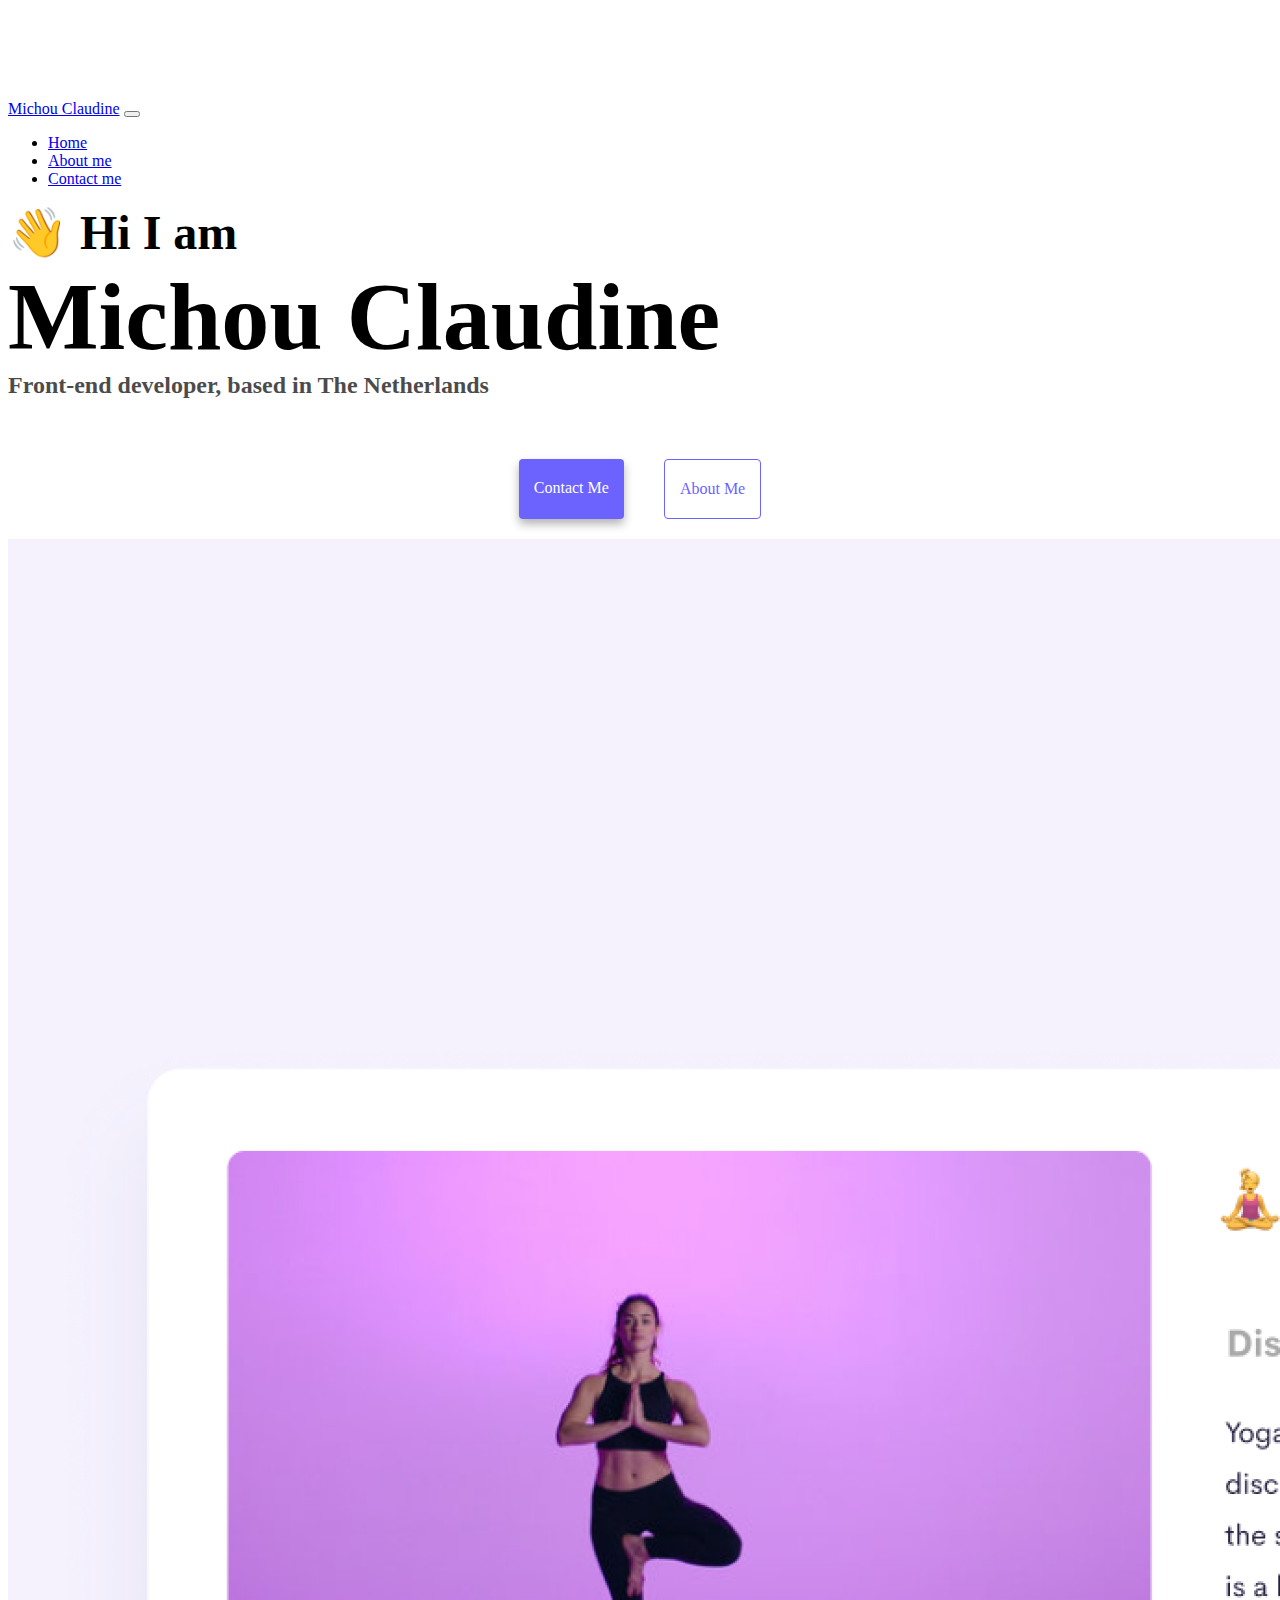
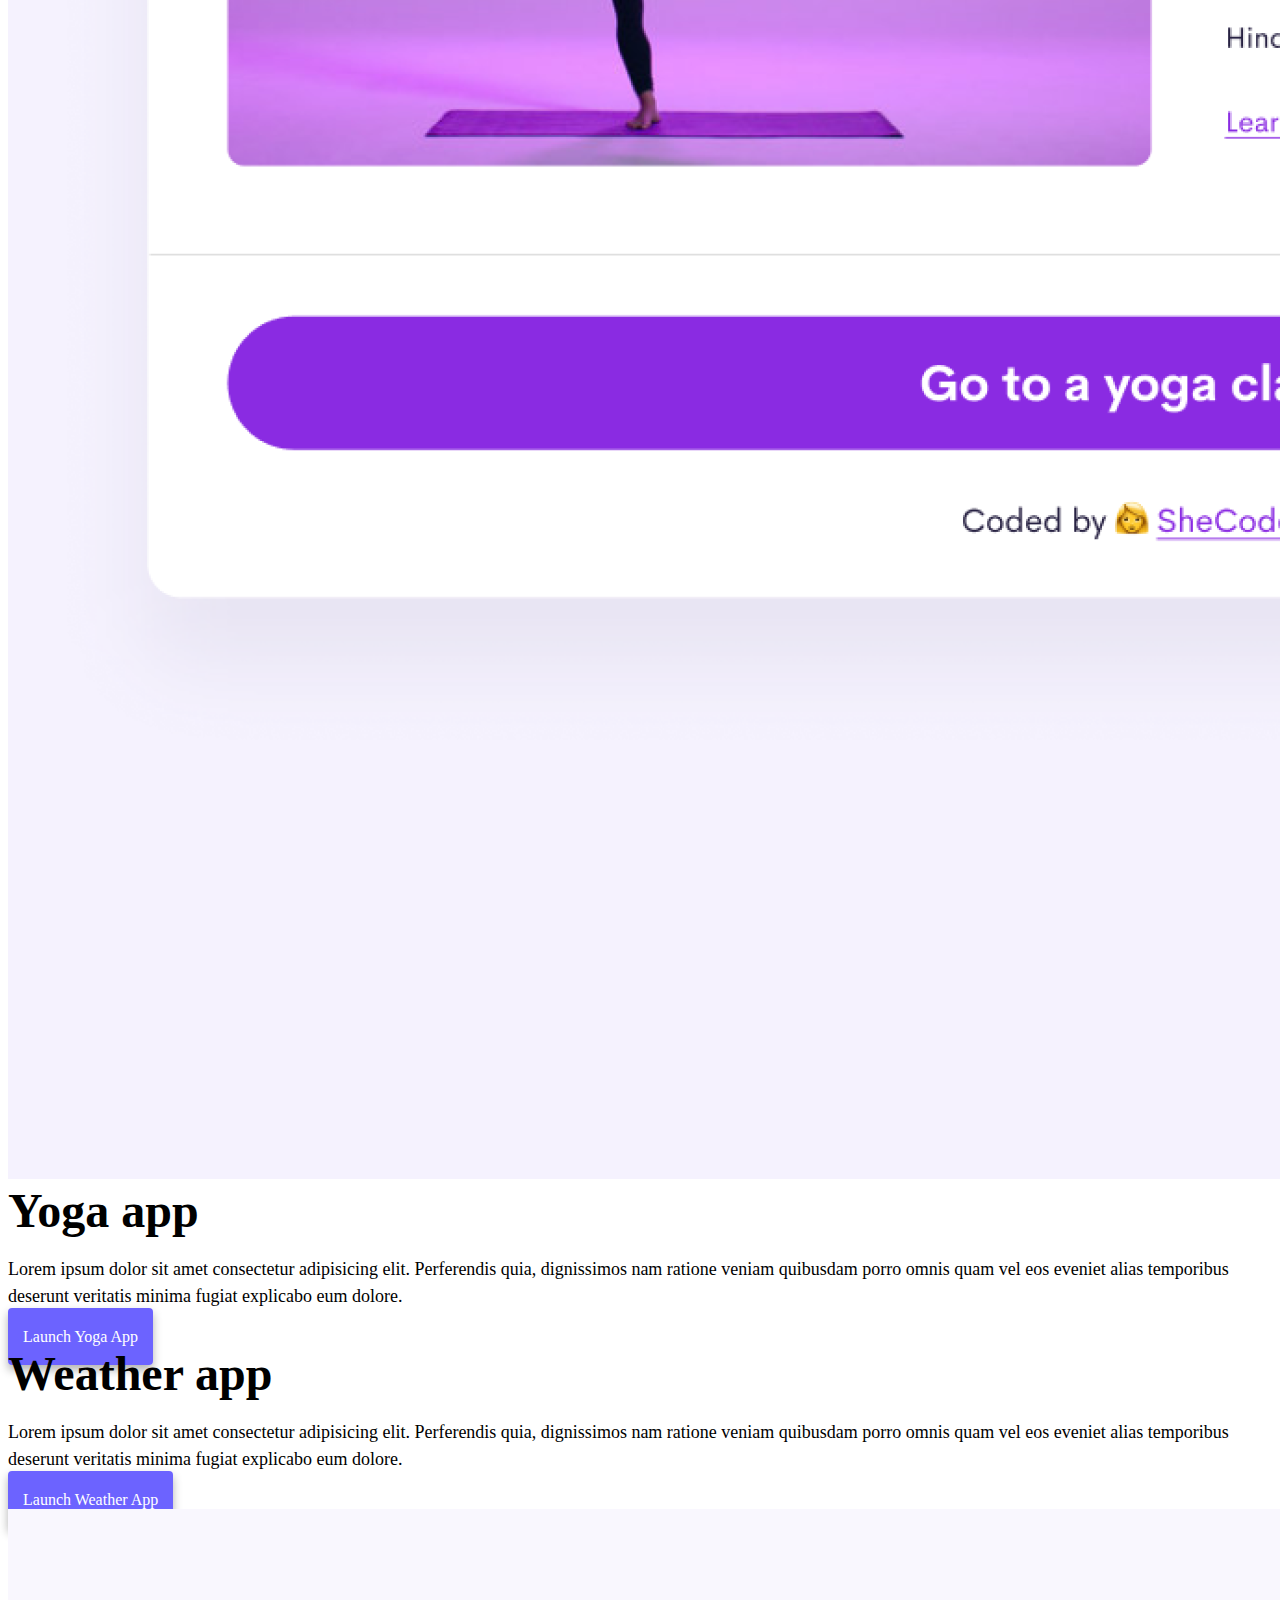
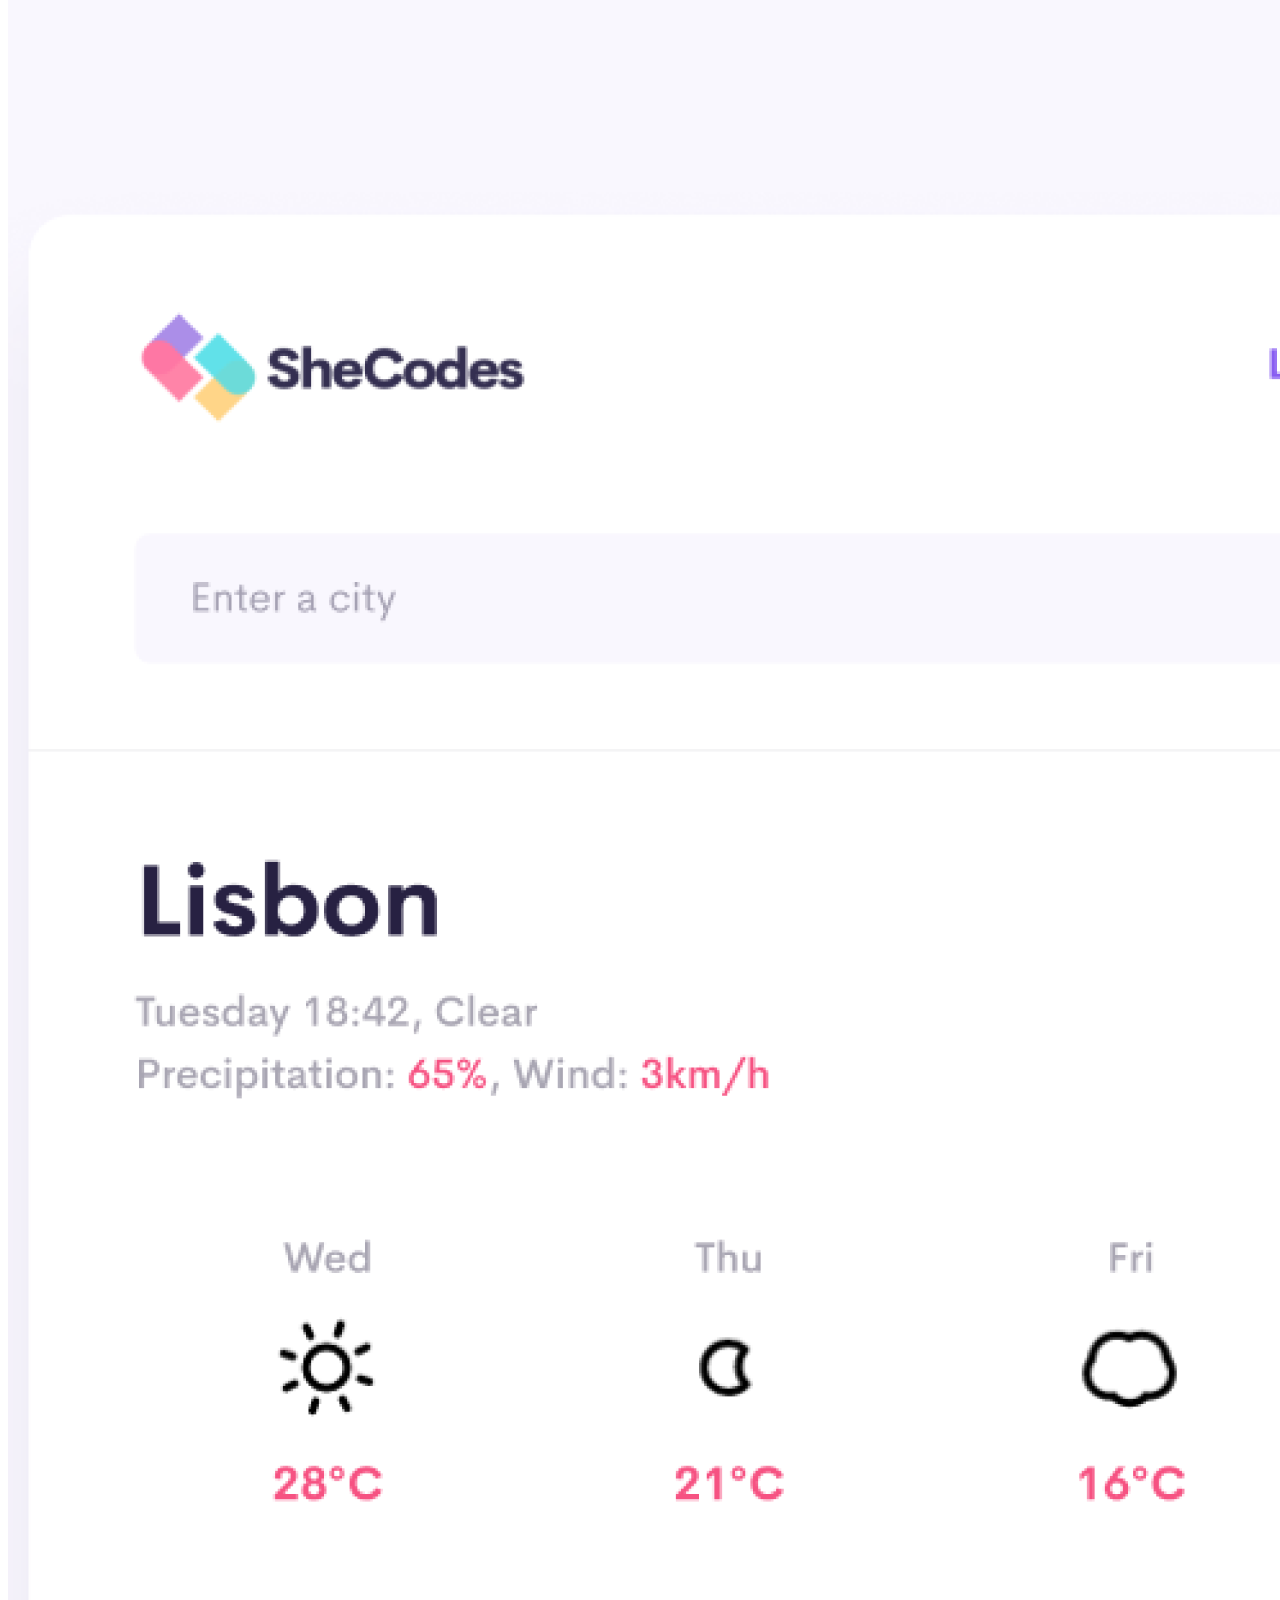
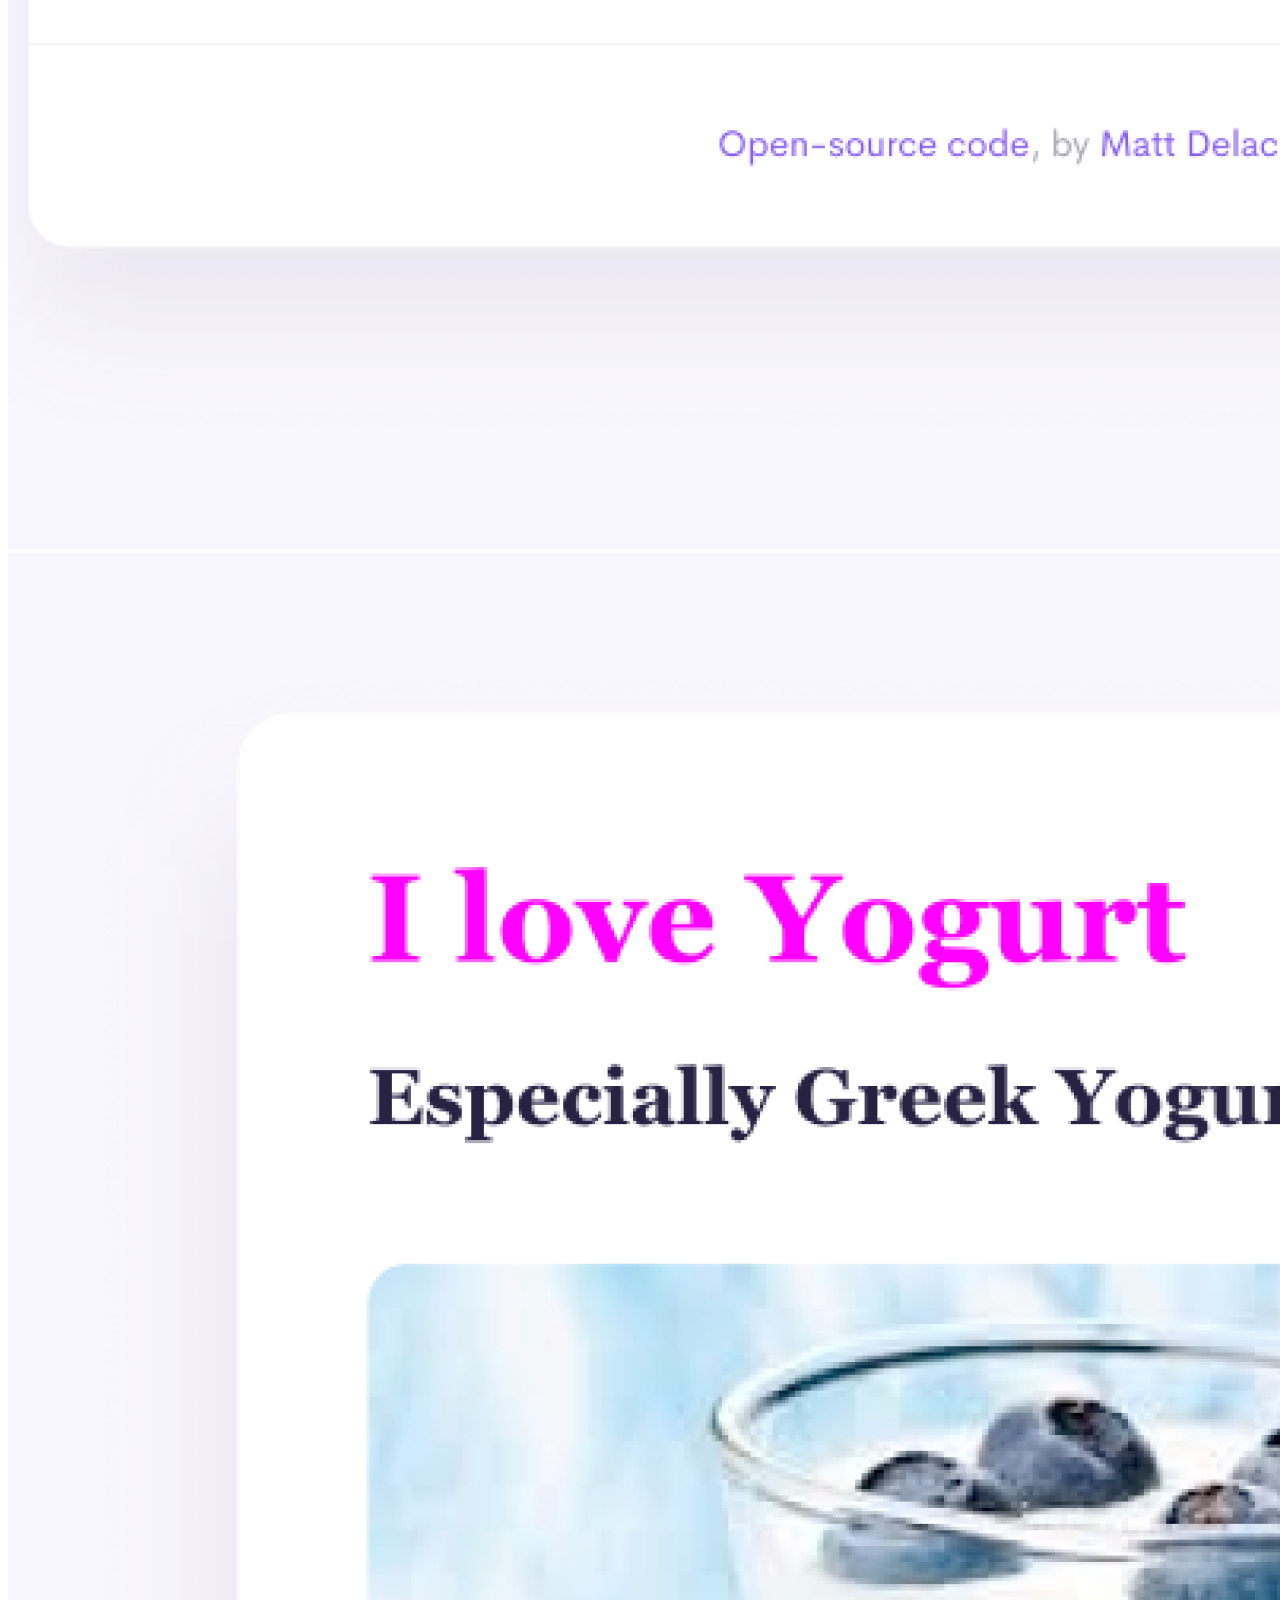
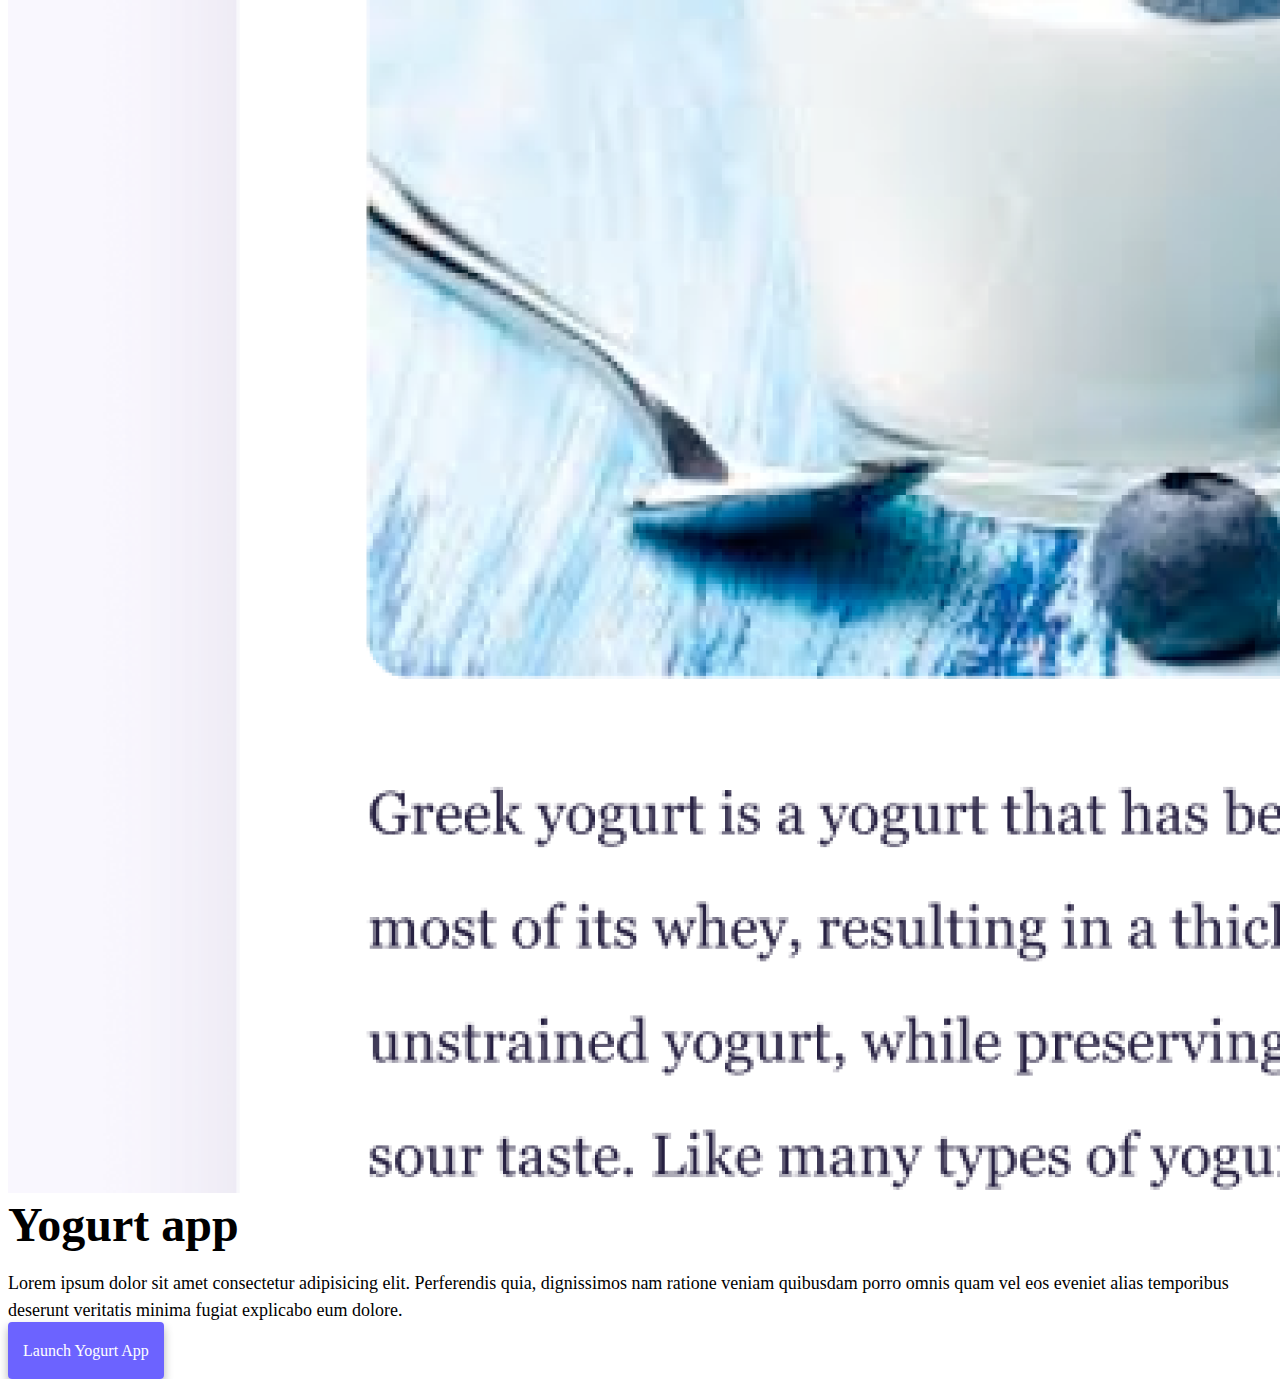
<file: index.html>
<!DOCTYPE html>
<html lang="en">
  <head>
    <meta charset="UTF-8" />
    <meta http-equiv="X-UA-Compatible" content="IE=edge" />
    <meta name="viewport" content="width=device-width, initial-scale=1.0" />
    <meta
      name="description"
      content="Michou Claudine is a front-end developer and product owner based in The Netherlands."
    />
    <title>Front-end developer - Michou Claudine</title>
    <link
      href="https://cdn.jsdelivr.net/npm/bootstrap@5.0.0-beta2/dist/css/bootstrap.min.css"
      rel="stylesheet"
      integrity="sha384-BmbxuPwQa2lc/FVzBcNJ7UAyJxM6wuqIj61tLrc4wSX0szH/Ev+nYRRuWlolflfl"
      crossorigin="anonymous"
    />
    <script
      src="https://cdn.jsdelivr.net/npm/bootstrap@5.0.0-beta2/dist/js/bootstrap.bundle.min.js"
      integrity="sha384-b5kHyXgcpbZJO/tY9Ul7kGkf1S0CWuKcCD38l8YkeH8z8QjE0GmW1gYU5S9FOnJ0"
      crossorigin="anonymous"
    ></script>
    <link rel="stylesheet" href="/style.css" />
  </head>
  <body>
    <nav class="navbar navbar-expand-lg navbar-light bg-light fixed-top">
      <div class="container">
        <a class="navbar-brand" href="/index.html">Michou Claudine</a>
        <button
          class="navbar-toggler"
          type="button"
          data-bs-toggle="collapse"
          data-bs-target="#navbarNav"
          aria-controls="navbarNav"
          aria-expanded="false"
          aria-label="Toggle navigation"
        >
          <span class="navbar-toggler-icon"></span>
        </button>
        <div class="collapse navbar-collapse" id="navbarNav">
          <ul class="navbar-nav">
            <li class="nav-item">
              <a
                class="nav-link active"
                aria-current="page"
                href="/index.html"
                title="Homepage"
                >Home</a
              >
            </li>
            <li class="nav-item">
              <a
                class="nav-link"
                href="/about.html"
                title="About Michou Claudine"
                >About me</a
              >
            </li>
            <li class="nav-item">
              <a
                class="nav-link"
                href="/about.html#contact"
                title="Contact Michou Claudine"
                >Contact me</a
              >
            </li>
          </ul>
        </div>
      </div>
    </nav>
    <h2 class="text-center">👋 Hi I am</h2>
    <h1 class="text-center">Michou Claudine</h1>
    <h3 class="text-center">Front-end developer, based in The Netherlands</h3>
    <div class="navigation-links mb-5">
      <a
        href="/about.html#contact"
        class="primary-link"
        title="Contact Michou Claudine"
        >Contact me</a
      >
      <a href="/about.html" class="secondary-link" title="About Michou Claudine"
        >About me</a
      >
    </div>
    <div class="container">
      <div class="row">
        <div class="col-6">
          <img
            src="/images/yoga.png"
            alt="yoga app"
            class="img-fluid rounded"
          />
        </div>
        <div class="col-6">
          <h2 class="mb-3">Yoga app</h2>
          <p>
            Lorem ipsum dolor sit amet consectetur adipisicing elit. Perferendis
            quia, dignissimos nam ratione veniam quibusdam porro omnis quam vel
            eos eveniet alias temporibus deserunt veritatis minima fugiat
            explicabo eum dolore.
          </p>
          <div class="mt-5">
            <a href="#" class="primary-link" title="Yoga website"
              >Launch Yoga App</a
            >
          </div>
        </div>
      </div>
      <div class="row mt-5">
        <div class="col-6">
          <h2 class="mb-3">Weather app</h2>
          <p>
            Lorem ipsum dolor sit amet consectetur adipisicing elit. Perferendis
            quia, dignissimos nam ratione veniam quibusdam porro omnis quam vel
            eos eveniet alias temporibus deserunt veritatis minima fugiat
            explicabo eum dolore.
          </p>
          <div class="mt-5">
            <a href="#" class="primary-link" title="Weather website"
              >Launch Weather App</a
            >
          </div>
        </div>
        <div class="col-6">
          <img
            src="/images/weather.png"
            alt="weather app"
            class="img-fluid rounded"
          />
        </div>
      </div>
      <div class="row mt-5">
        <div class="col-6">
          <img
            src="/images/yogurt.png"
            alt="yogurt website"
            class="img-fluid rounded"
          />
        </div>
        <div class="col-6">
          <h2 class="mb-3">Yogurt app</h2>
          <p>
            Lorem ipsum dolor sit amet consectetur adipisicing elit. Perferendis
            quia, dignissimos nam ratione veniam quibusdam porro omnis quam vel
            eos eveniet alias temporibus deserunt veritatis minima fugiat
            explicabo eum dolore.
          </p>
          <div class="mt-5">
            <a href="#" class="primary-link" title="Yogurt website"
              >Launch Yogurt App</a
            >
          </div>
        </div>
      </div>
    </div>
  </body>
</html>
</file>
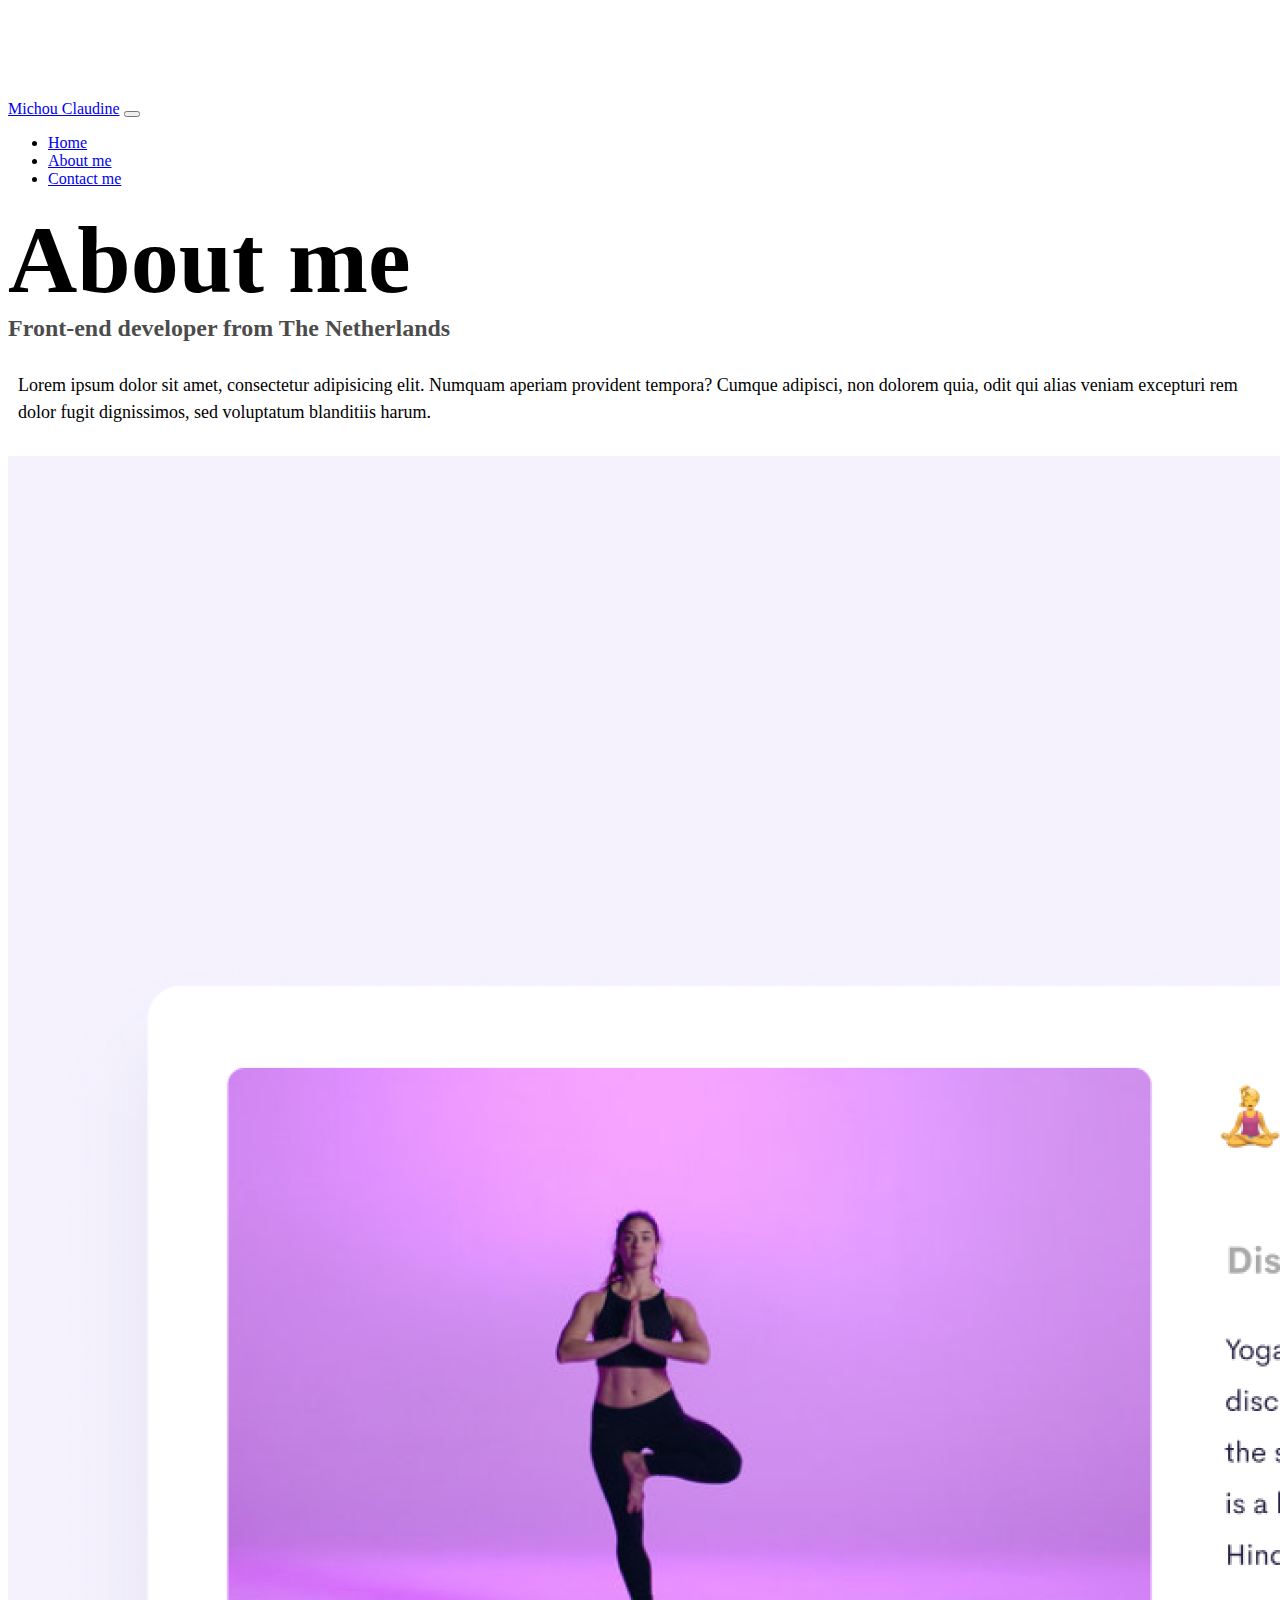
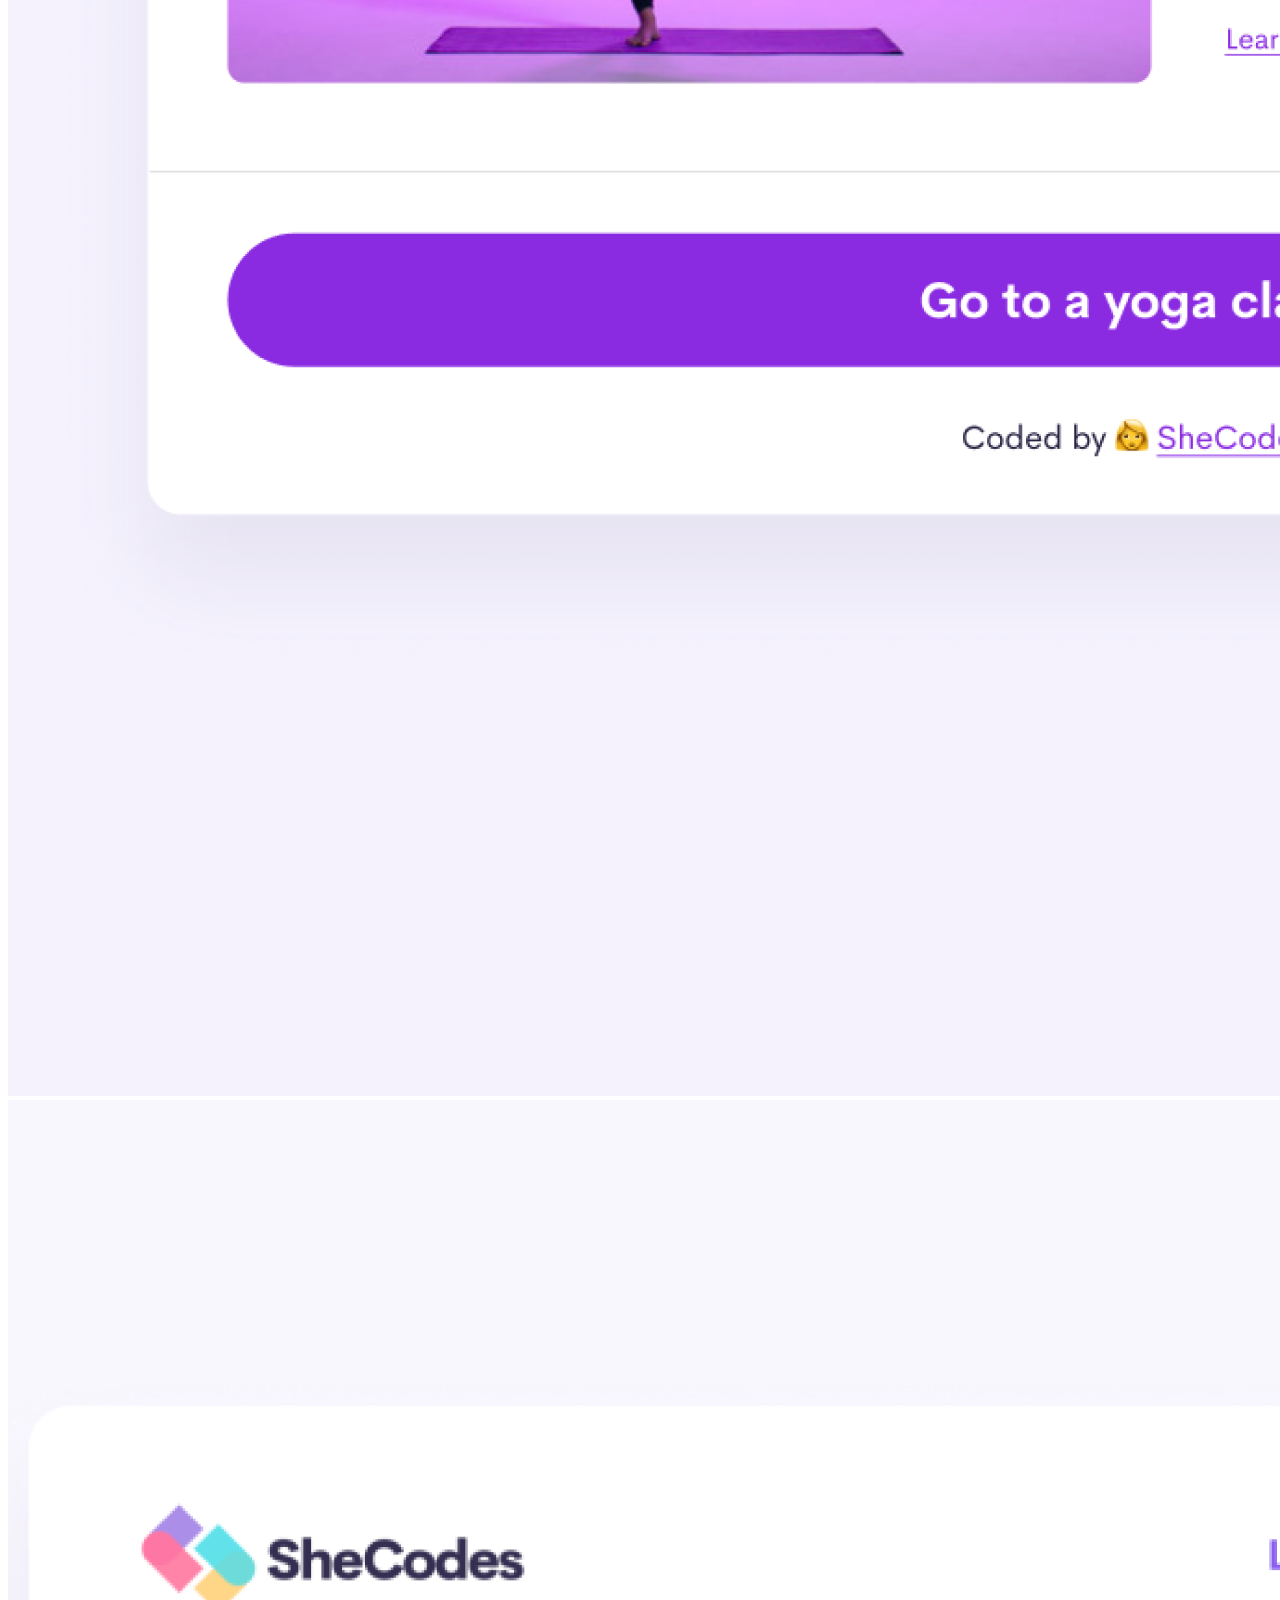
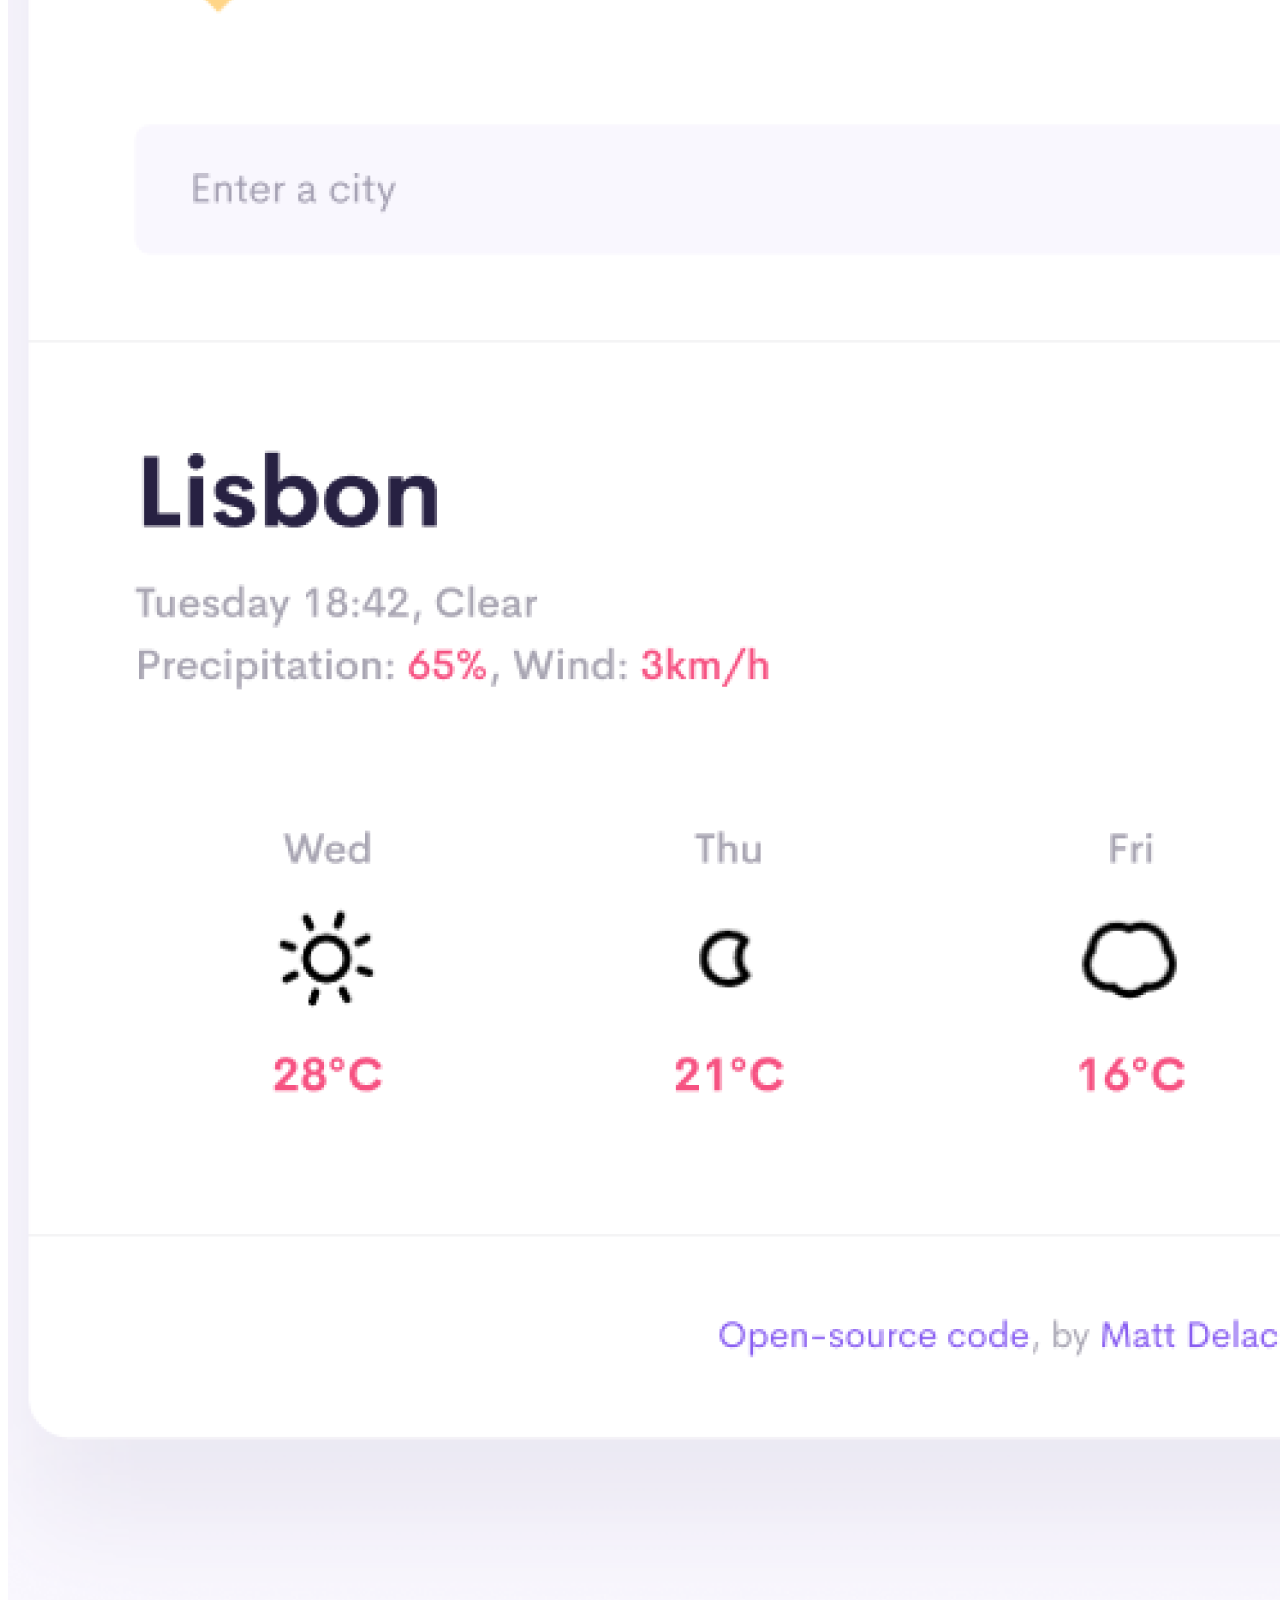
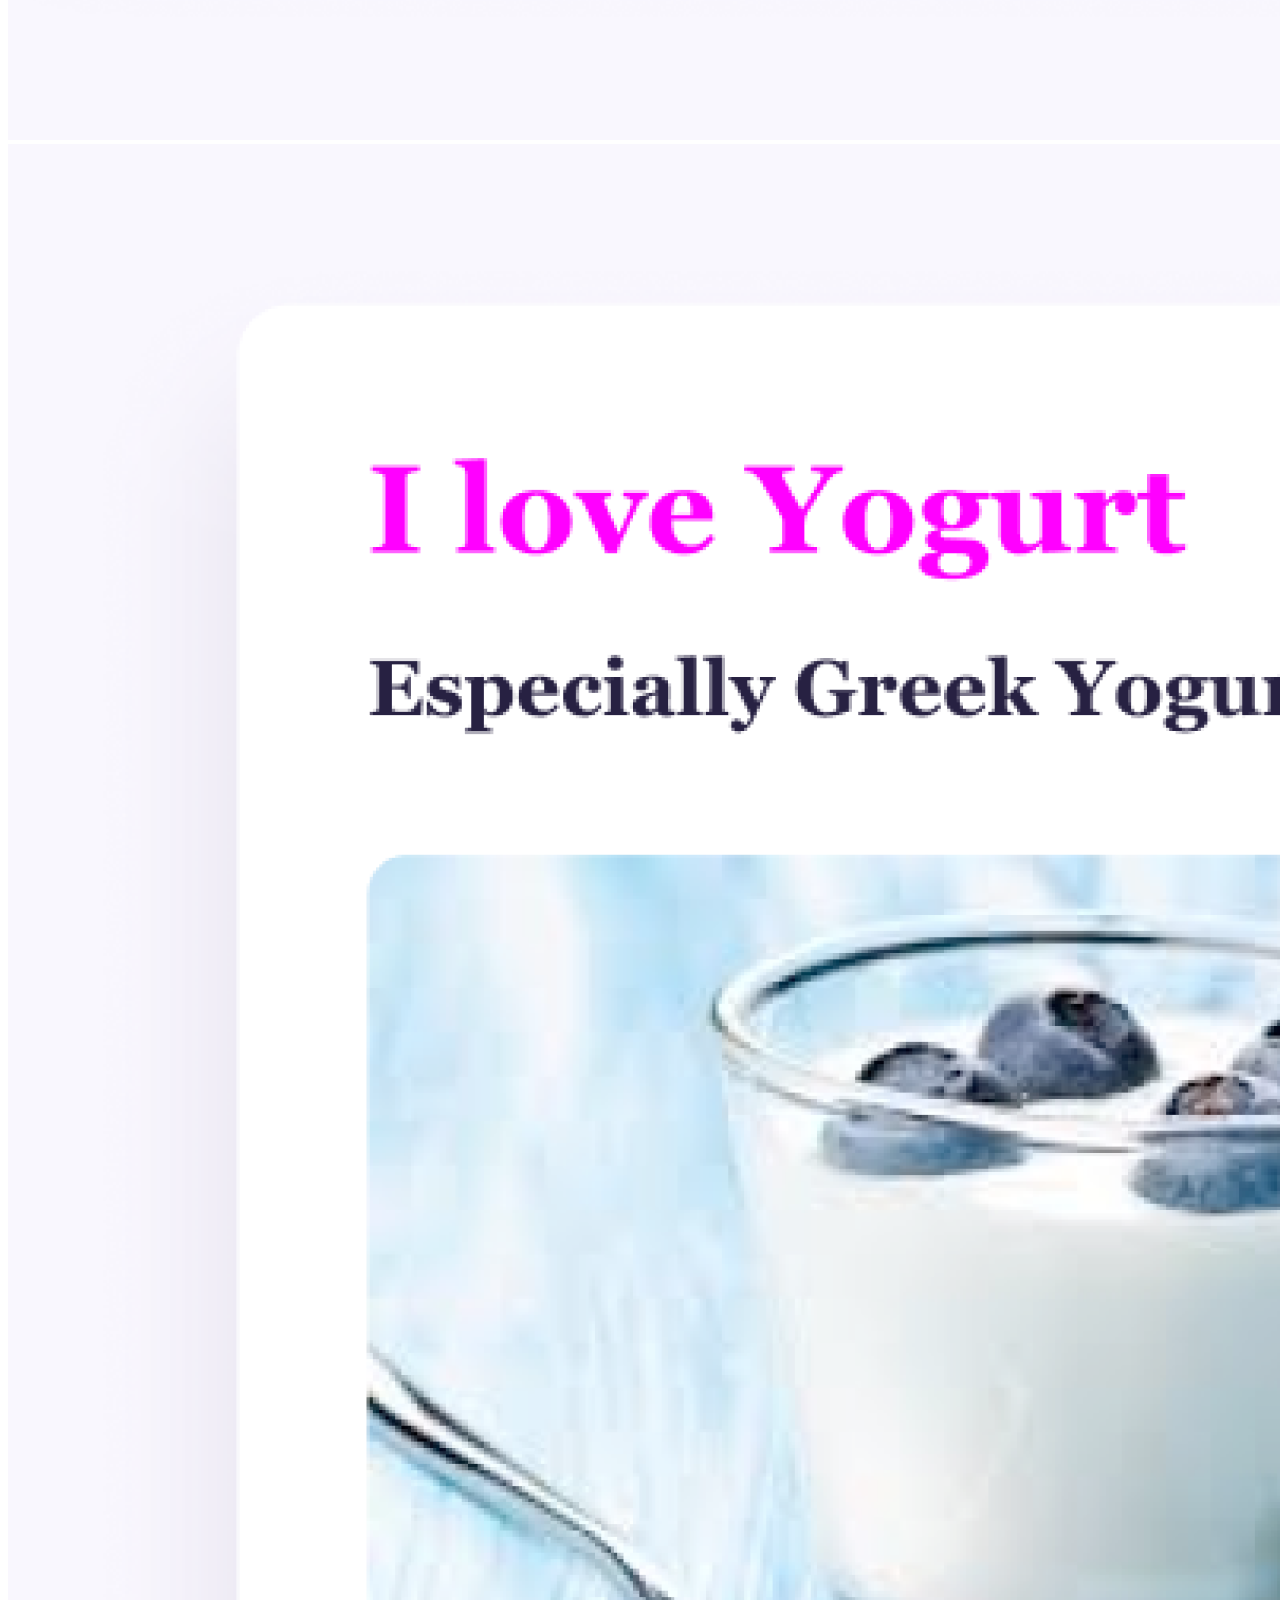
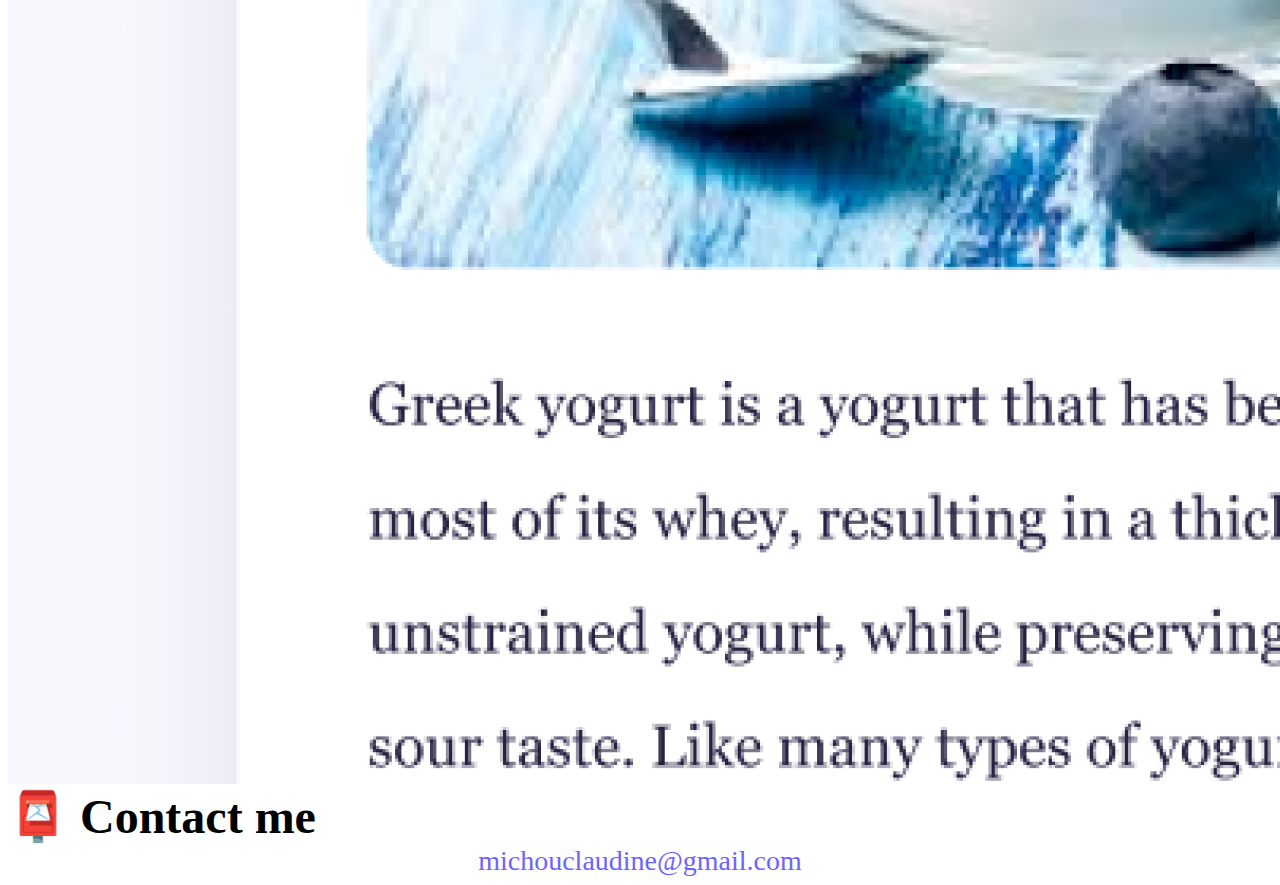
<file: about.html>
<!DOCTYPE html>
<html lang="en">
  <head>
    <meta charset="UTF-8" />
    <meta http-equiv="X-UA-Compatible" content="IE=edge" />
    <meta name="viewport" content="width=device-width, initial-scale=1.0" />
    <meta
      name="description"
      content="Michou Claudine is a front-end developer and product owner based in The Netherlands."
    />
    <link
      href="https://cdn.jsdelivr.net/npm/bootstrap@5.0.0-beta2/dist/css/bootstrap.min.css"
      rel="stylesheet"
      integrity="sha384-BmbxuPwQa2lc/FVzBcNJ7UAyJxM6wuqIj61tLrc4wSX0szH/Ev+nYRRuWlolflfl"
      crossorigin="anonymous"
    />
    <script
      src="https://cdn.jsdelivr.net/npm/bootstrap@5.0.0-beta2/dist/js/bootstrap.bundle.min.js"
      integrity="sha384-b5kHyXgcpbZJO/tY9Ul7kGkf1S0CWuKcCD38l8YkeH8z8QjE0GmW1gYU5S9FOnJ0"
      crossorigin="anonymous"
    ></script>
    <link rel="stylesheet" href="/style.css" />
    <title>About Michou Claudine</title>
  </head>
  <body>
    <nav class="navbar navbar-expand-lg navbar-light bg-light fixed-top">
      <div class="container">
        <a class="navbar-brand" href="/index.html">Michou Claudine</a>
        <button
          class="navbar-toggler"
          type="button"
          data-bs-toggle="collapse"
          data-bs-target="#navbarNav"
          aria-controls="navbarNav"
          aria-expanded="false"
          aria-label="Toggle navigation"
        >
          <span class="navbar-toggler-icon"></span>
        </button>
        <div class="collapse navbar-collapse" id="navbarNav">
          <ul class="navbar-nav">
            <li class="nav-item">
              <a
                class="nav-link"
                aria-current="page"
                href="/index.html"
                title="Homepage"
                >Home</a
              >
            </li>
            <li class="nav-item">
              <a
                class="nav-link active"
                href="/about.html"
                title="About Michou Claudine"
                >About me</a
              >
            </li>
            <li class="nav-item">
              <a
                class="nav-link"
                href="/about.html#contact"
                title="Contact Michou Claudine"
                >Contact me</a
              >
            </li>
          </ul>
        </div>
      </div>
    </nav>
    <h1 class="text-center">About me</h1>
    <h3 class="text-center">Front-end developer from The Netherlands</h3>
    <div class="about-paragraphs text-center">
      <p>
        Lorem ipsum dolor sit amet, consectetur adipisicing elit. Numquam
        aperiam provident tempora? Cumque adipisci, non dolorem quia, odit qui
        alias veniam excepturi rem dolor fugit dignissimos, sed voluptatum
        blanditiis harum.
      </p>
    </div>
    <div class="container">
      <div class="row">
        <div class="col-sm-4">
          <img
            src="/images/yoga.png"
            alt="Yoga website"
            class="img-fluid p-2 shadow rounded"
          />
        </div>
        <div class="col-sm-4">
          <img
            src="/images/weather.png"
            alt="Weather website"
            class="img-fluid p-2 shadow rounded"
          />
        </div>
        <div class="col-sm-4">
          <img
            src="/images/yogurt.png"
            alt="Yogurt website"
            class="img-fluid p-2 shadow rounded"
          />
        </div>
      </div>
    </div>
    <div id="contact" class="mt-5">
      <h2 class="text-center">📮 Contact me</h2>
      <a href="mailto: michouclaudine@gmail.com" class="email-link">
        michouclaudine@gmail.com
      </a>
    </div>
  </body>
</html>
</file>
<file: style.css>
:root {
  --primary-color: #6c63ff;
  --secondary-color: #f5f2fe;
  --box-shadow: 0 5px 10px rgba(0, 0, 0, 0.3);
}

body {
  margin-top: 100px;
}

h1,
h2,
h3 {
  margin: 0;
}

h1 {
  font-size: 96px;
}

h2 {
  font-size: 48px;
}

h3 {
  font-size: 24px;
  opacity: 0.7;
}

p {
  font-size: 18px;
  line-height: 1.5;
}

.navigation-links {
  display: flex;
  margin-top: 40px;
  justify-content: center;
}

.navigation-links a {
  margin: 20px;
}

.primary-link {
  border-radius: 4px;
  padding: 20px 15px;
  text-decoration: none;
  text-transform: capitalize;
  background: var(--primary-color);
  box-shadow: var(--box-shadow);
  color: white;
}

.secondary-link {
  border-radius: 4px;
  padding: 20px 15px;
  text-decoration: none;
  text-transform: capitalize;
  color: var(--primary-color);
  border: 1px solid var(--primary-color);
}

.homepage-link {
  color: var(--primary-color);
  text-align: center;
  display: block;
}

.about-paragraphs {
  margin: 30px 0;
}

.about-paragraphs p {
  margin: 10px;
}

.email-link {
  display: flex;
  justify-content: center;
  color: var(--primary-color);
  font-size: 28px;
  text-decoration: none;
}

.email-link:hover {
  text-decoration: underline;
}

@media (max-width: 576px) {
  h1 {
    font-size: 48px;
  }
  h2 {
    font-size: 32px;
  }

  .row {
    display: flex;
    flex-direction: column;
    align-items: center;
  }

  .row .col-6 {
    width: 100%;
    text-align: center;
  }

  .row .col-6 img {
    display: none;
  }
}
</file>
